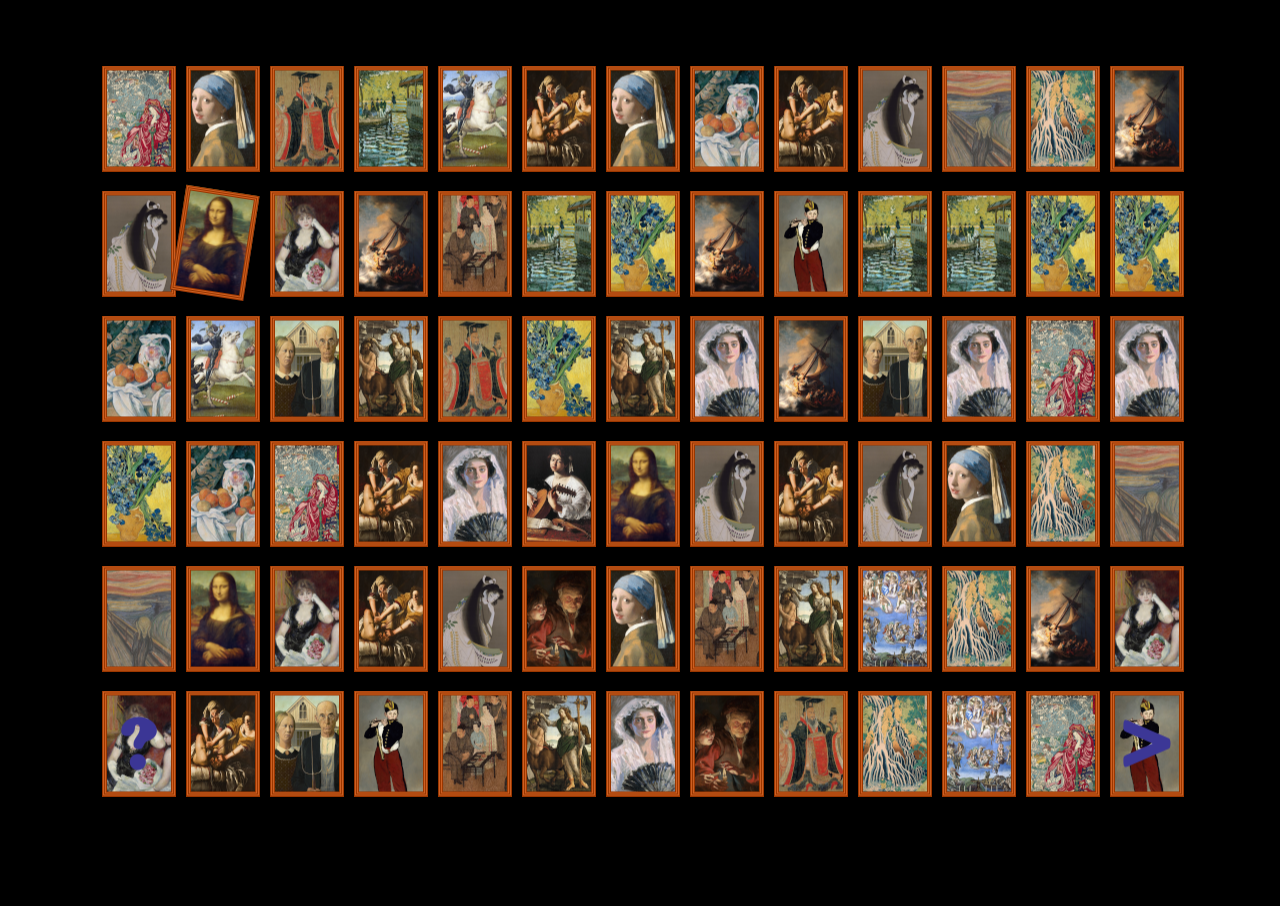
<file: index.html>
<html>
<head>
<title>As Hilo Turns</title>
<link rel="stylesheet" href="style.css">
<script src="createjs.min.js"></script>
<script src="paintings.js"></script>
<script src="hilo.js"></script>
</head>
<body onload="init();" id="body">
<canvas id="canvas">Hello world.</canvas>
</body>
</file>
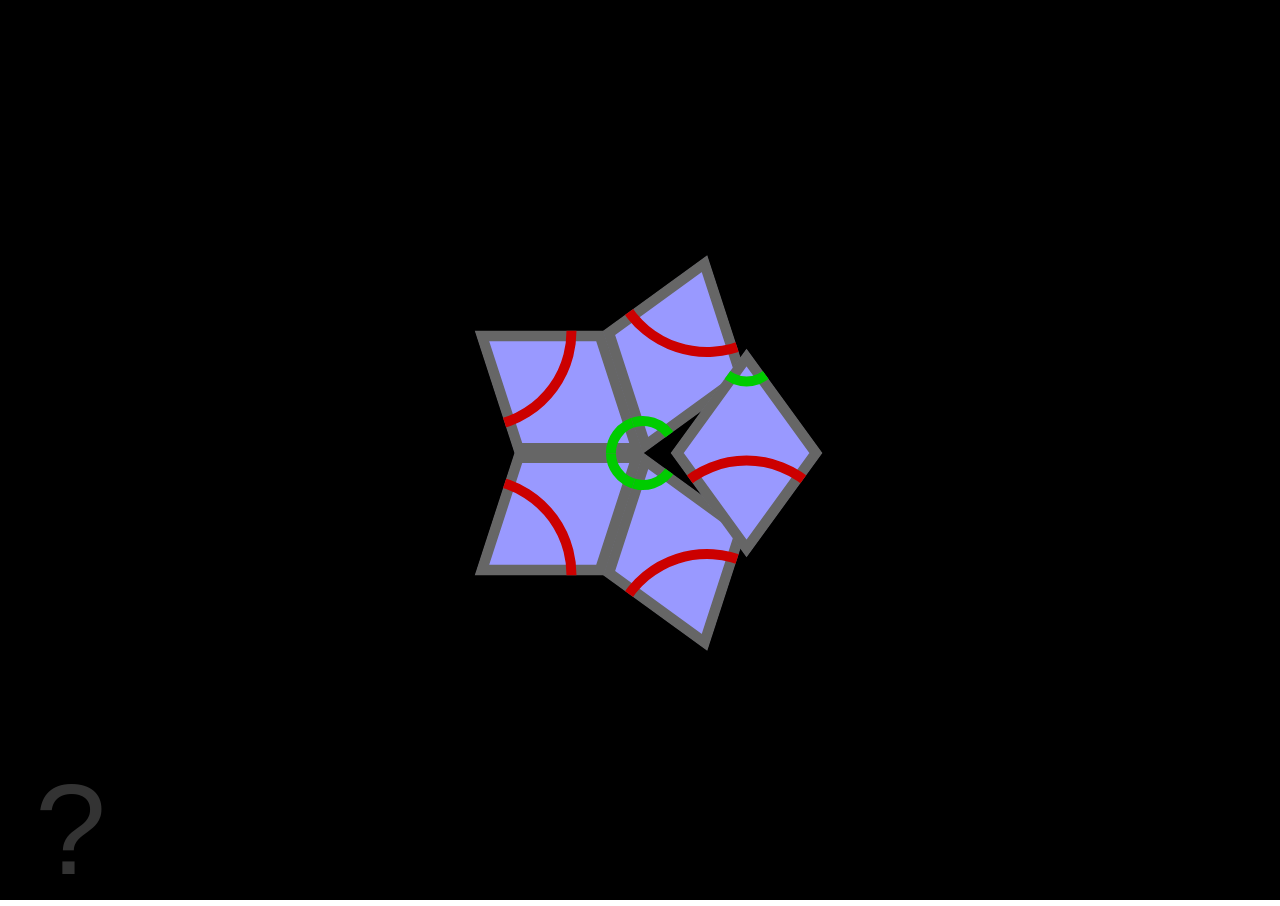
<file: dive/index.html>
<html>
<head>
<title>Dive</title>
<link rel="stylesheet" href="style.css">
<script src="../createjs.min.js"></script>
<script src="rhombus.js"></script>
<script src="dive.js"></script>
</head>
<body onload="init();" id="body">
<canvas id="canvas">Hello world.</canvas>
</body>
</file>
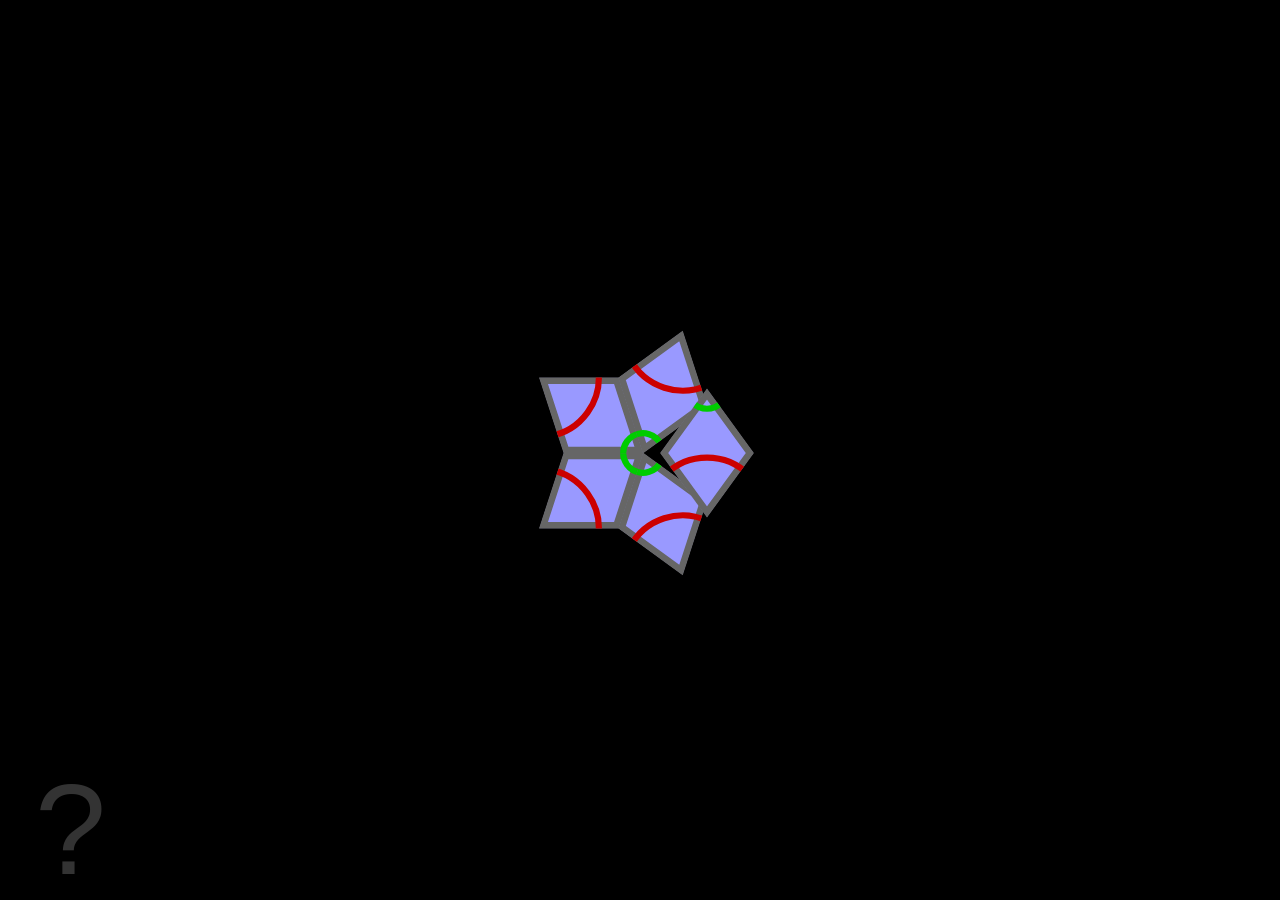
<file: dive/forever/index.html>
<html>
<head>
<title>Dive</title>
<link rel="stylesheet" href="../style.css">
<script src="../../createjs.min.js"></script>
<script src="../rhombus.js"></script>
<script src="../dive.js"></script>
</head>
<body onload="init(true);" id="body">
<canvas id="canvas">Hello world.</canvas>
</body>
</file>
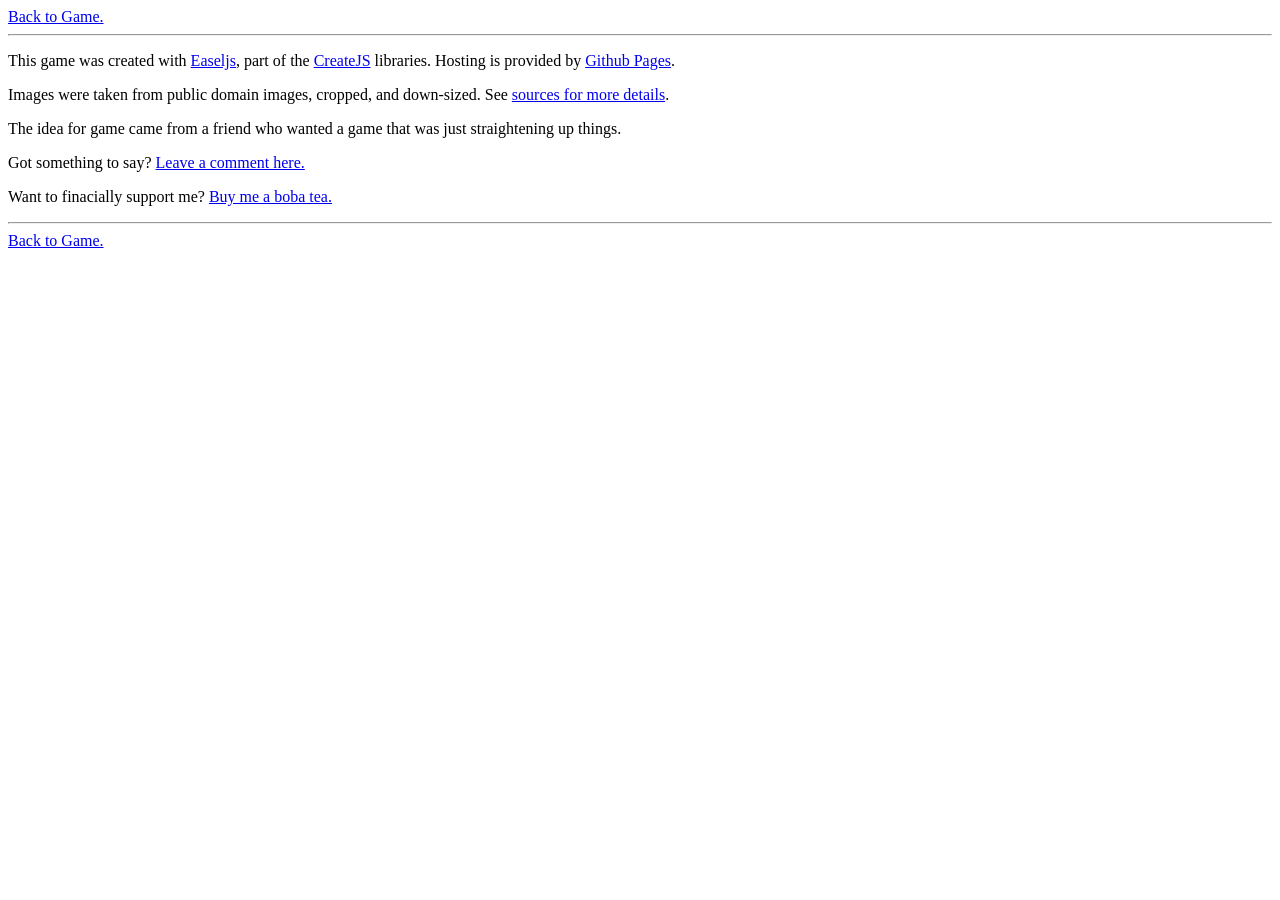
<file: info.html>
<html>
<head>
<title>
 	As Hilo Turns - About
</title>
</head>
<body>

<a href="index.html">Back to Game.</a>
<hr>
<p>
This game was created with <a href="https://createjs.com/easeljs">Easeljs</a>, part of the <a href="https://createjs.com/">CreateJS</a> libraries.  Hosting is provided by <a href="https://pages.github.com/">Github Pages</a>.
</p>
<p>
Images were taken from public domain images, cropped, and down-sized.  See <a href="sources.html">sources for more details</a>.
</p>
<p>
The idea for game came from a friend who wanted a game that was just straightening up things.
</p>
<p>
Got something to say?  
<a href="https://docs.google.com/forms/d/e/1FAIpQLSew2avD951Nu83gc7nm1rGOG8AsO9HCiba7H612BzzuLW0itg/viewform?usp=publish-editor">Leave a comment here.</a>
</p>
<p>
Want to finacially support me?  <a href="https://ko-fi.com/undefinedcornerstore">Buy me a boba tea.</a>
</p>
<hr>
<a href="index.html">Back to Game.</a>

</body>
</file>
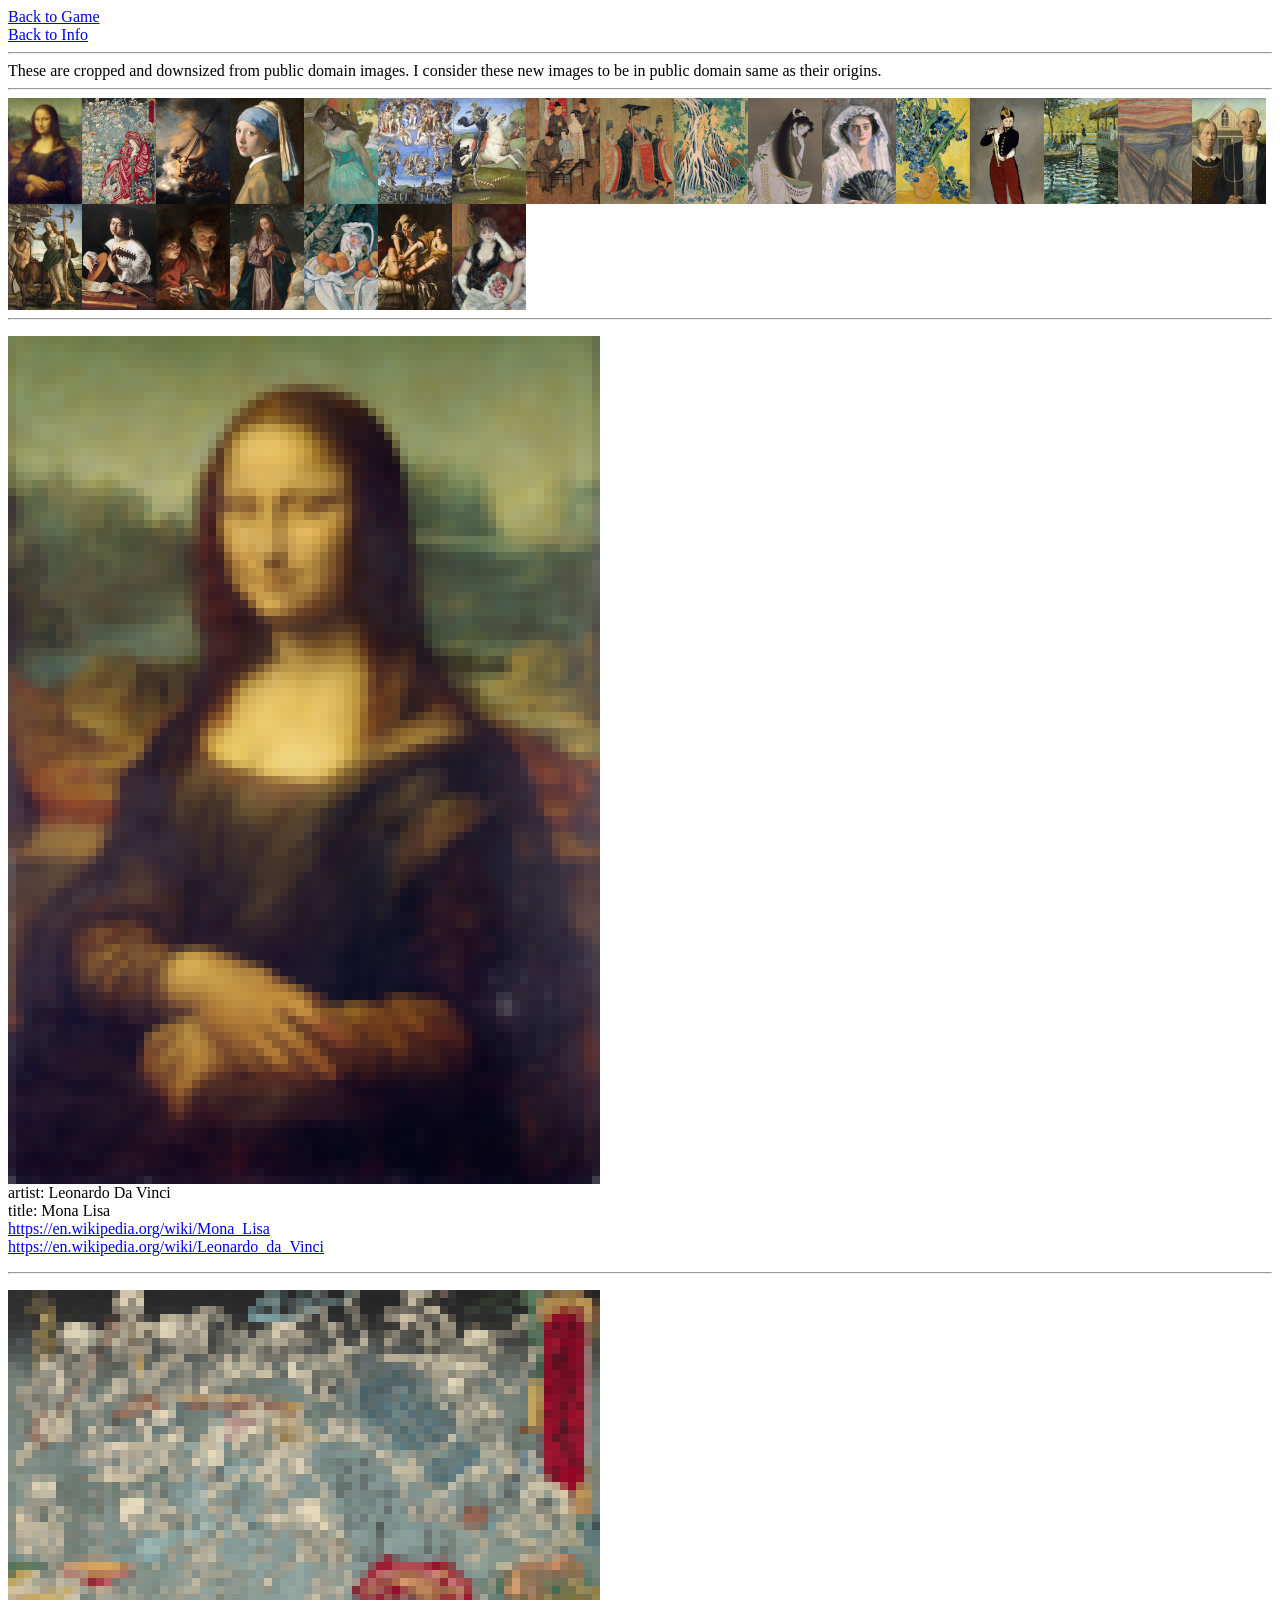
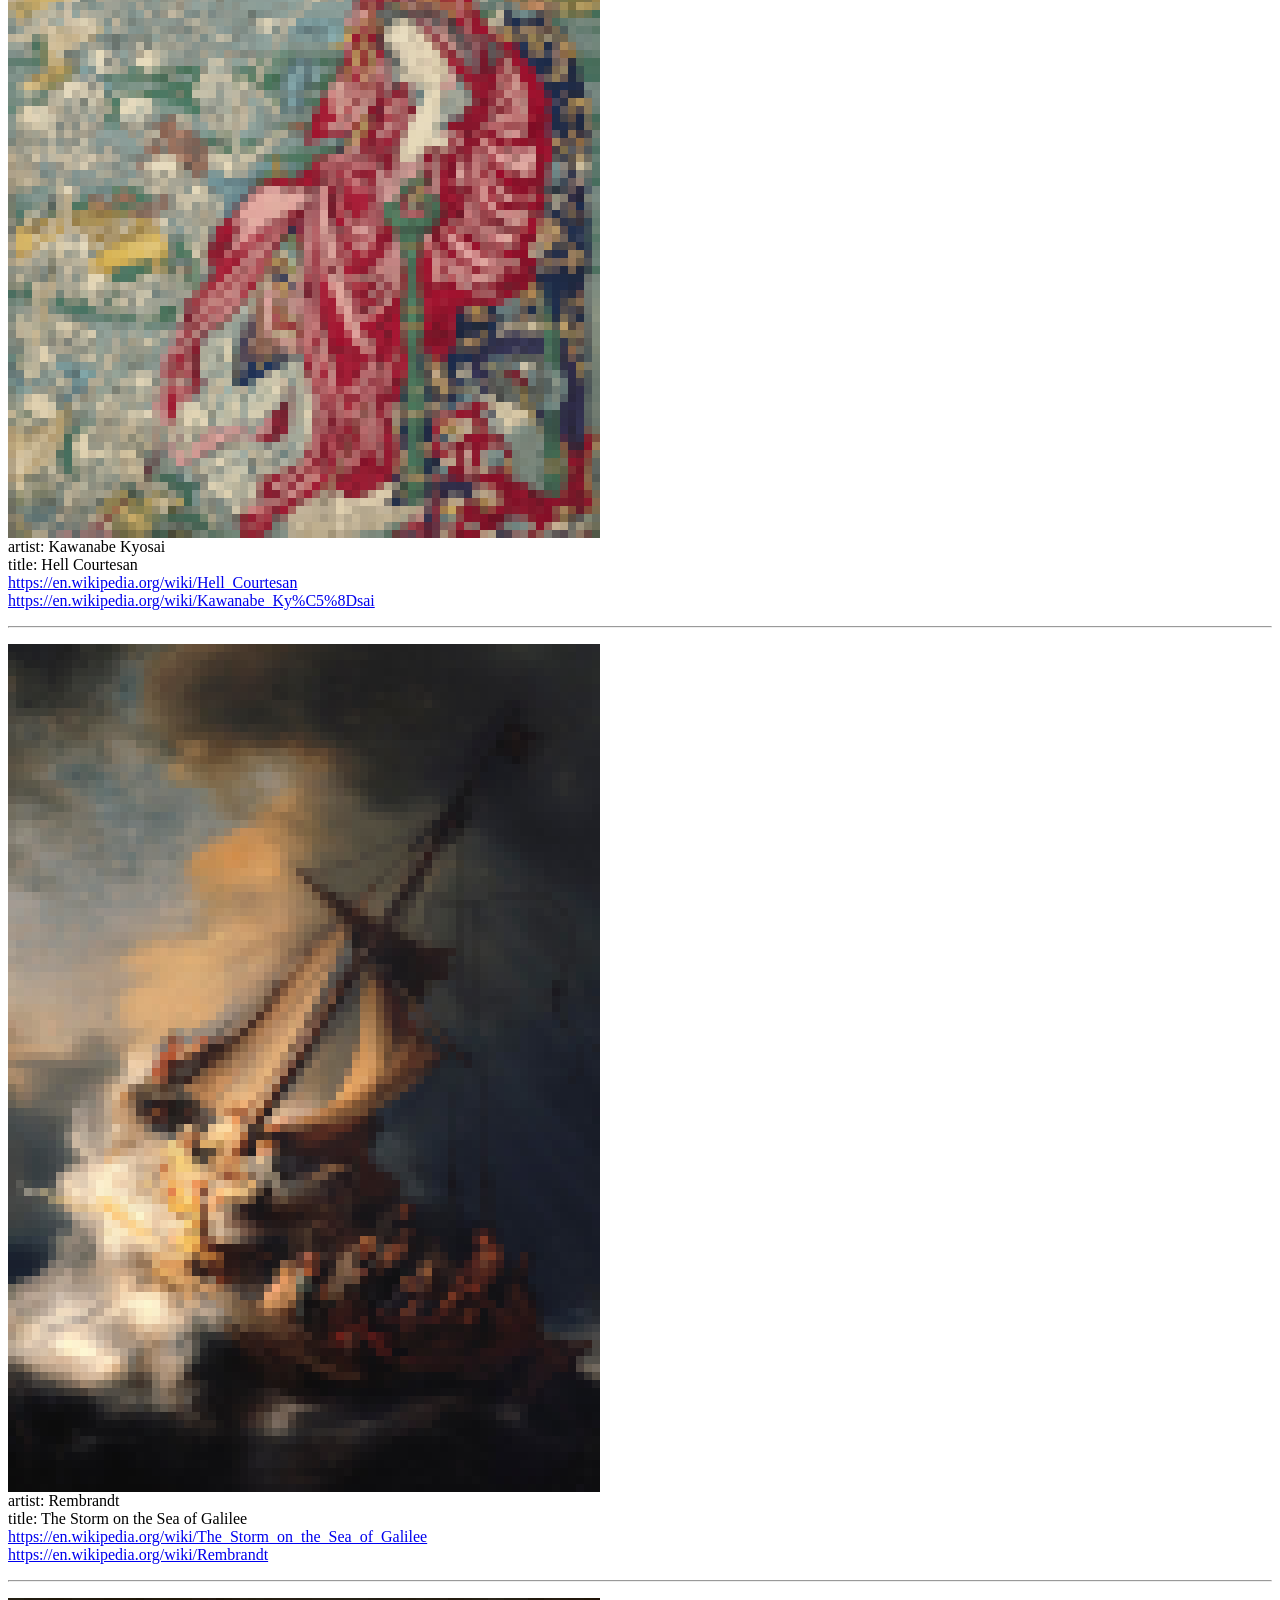
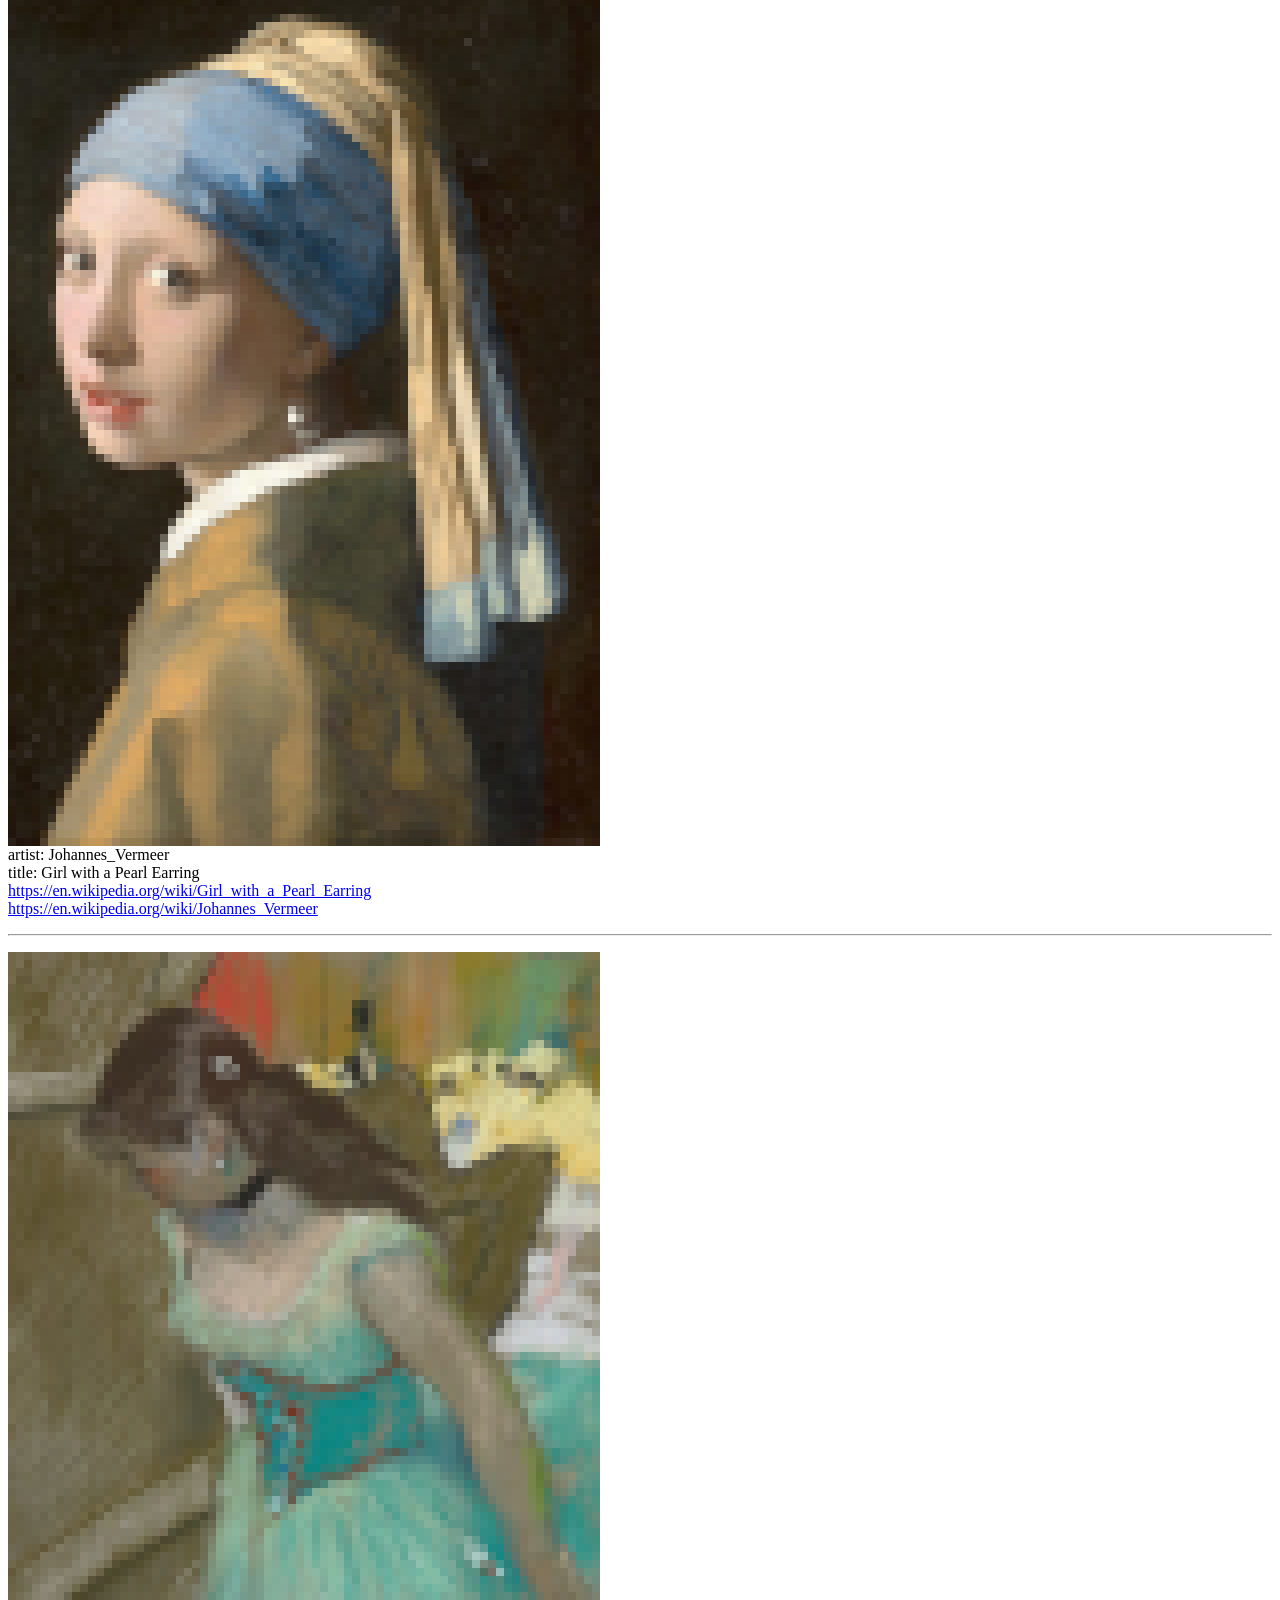
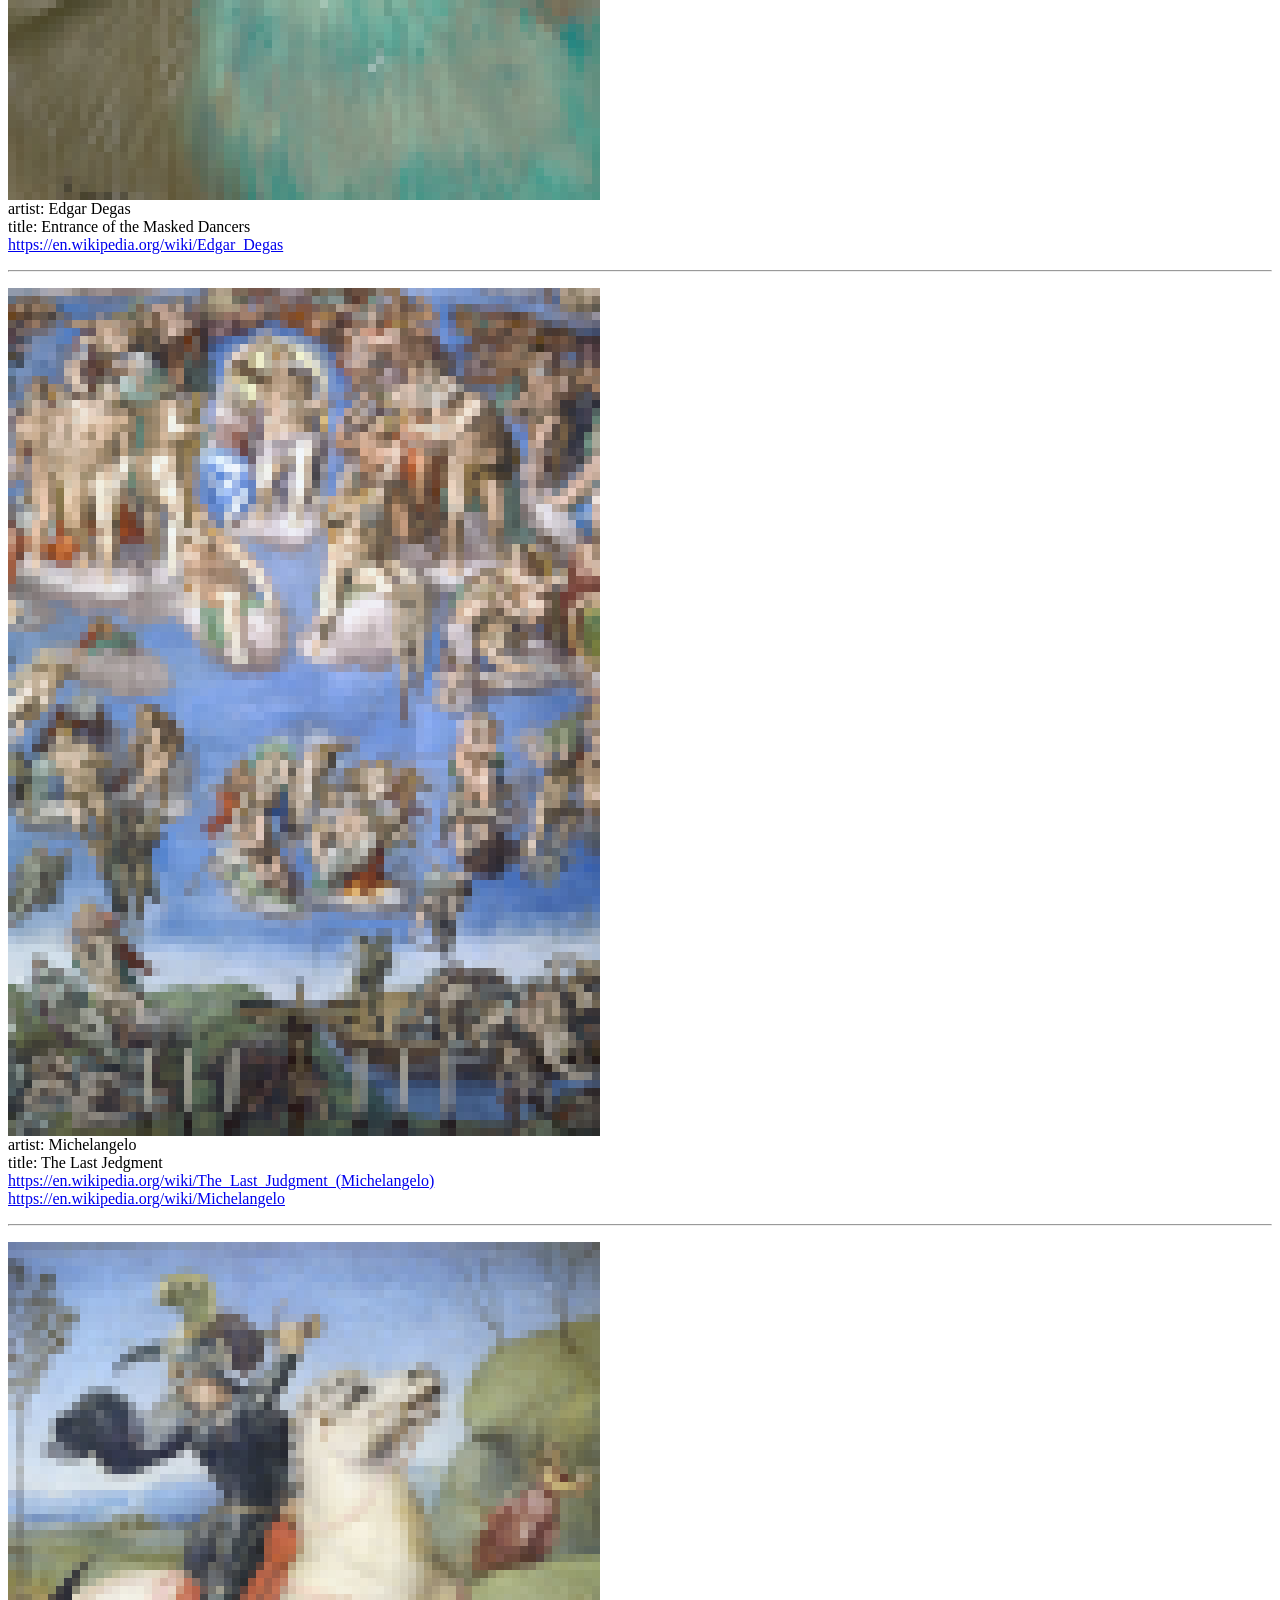
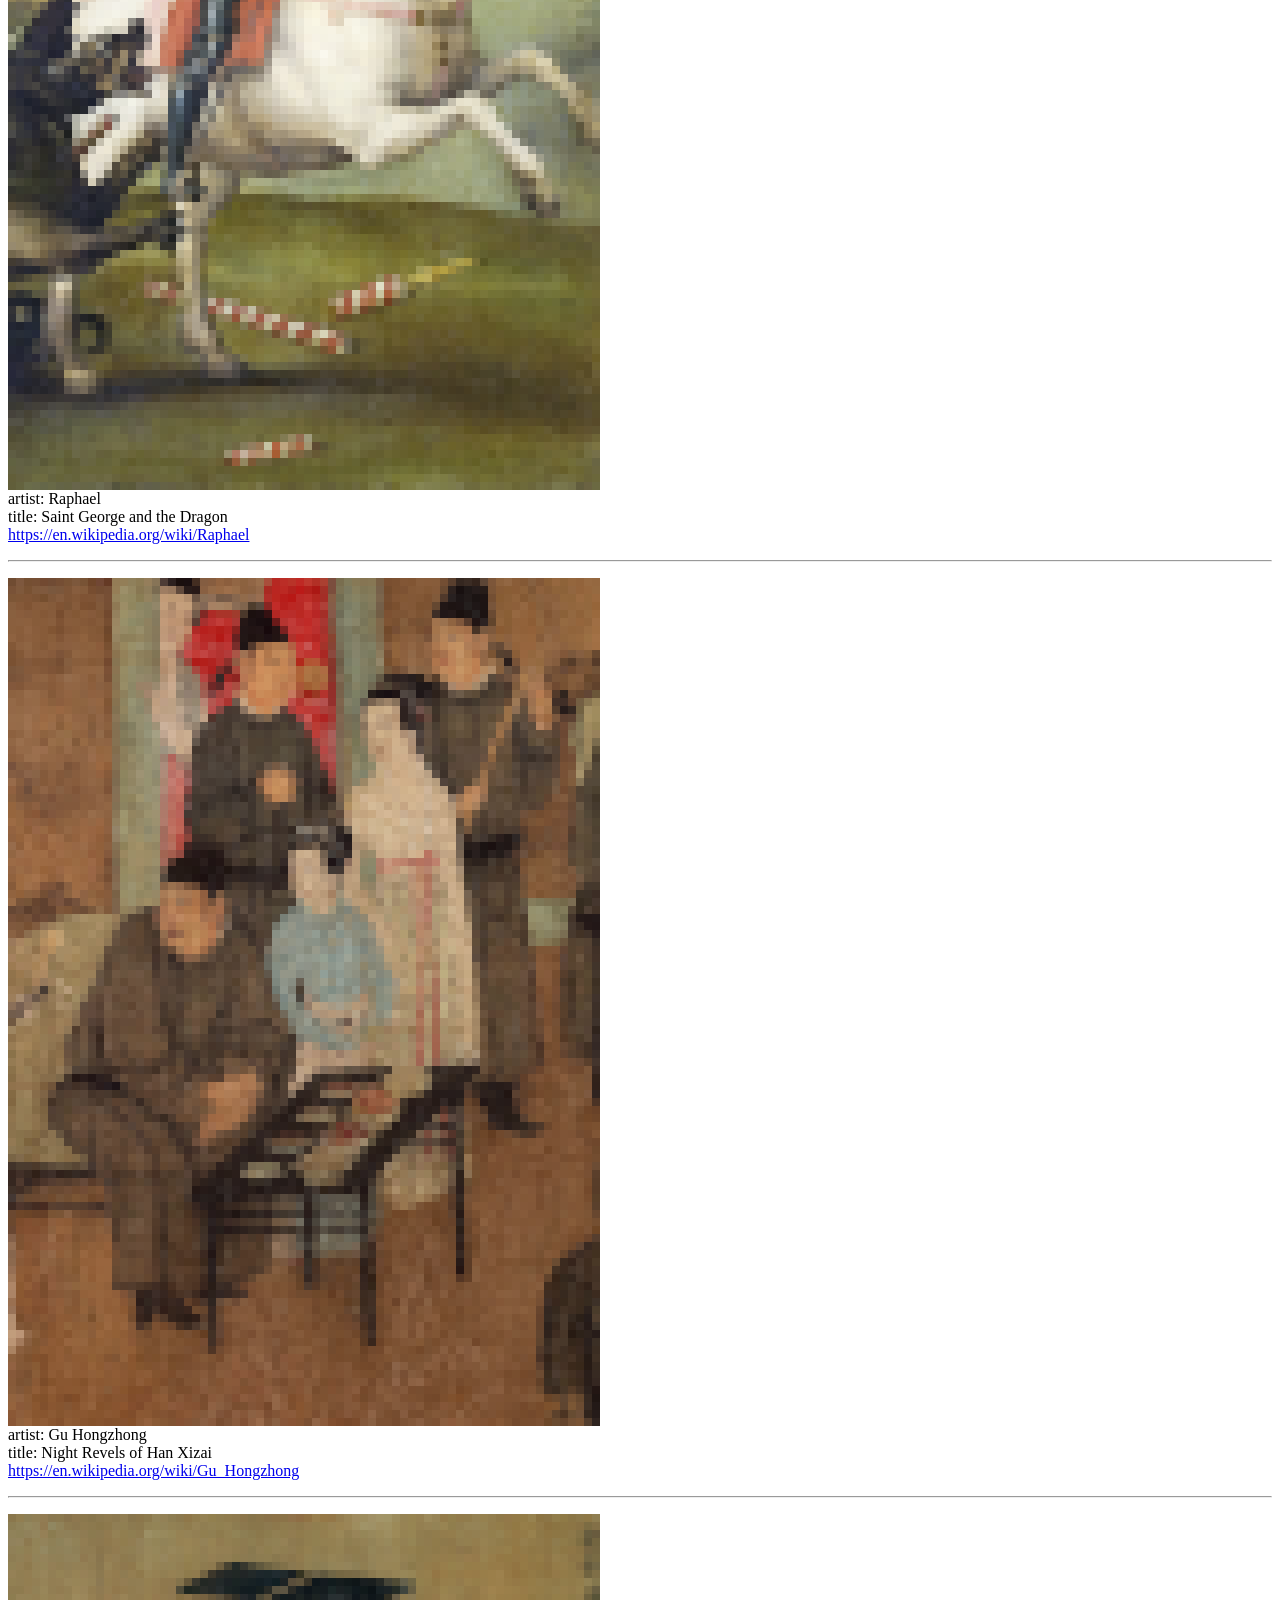
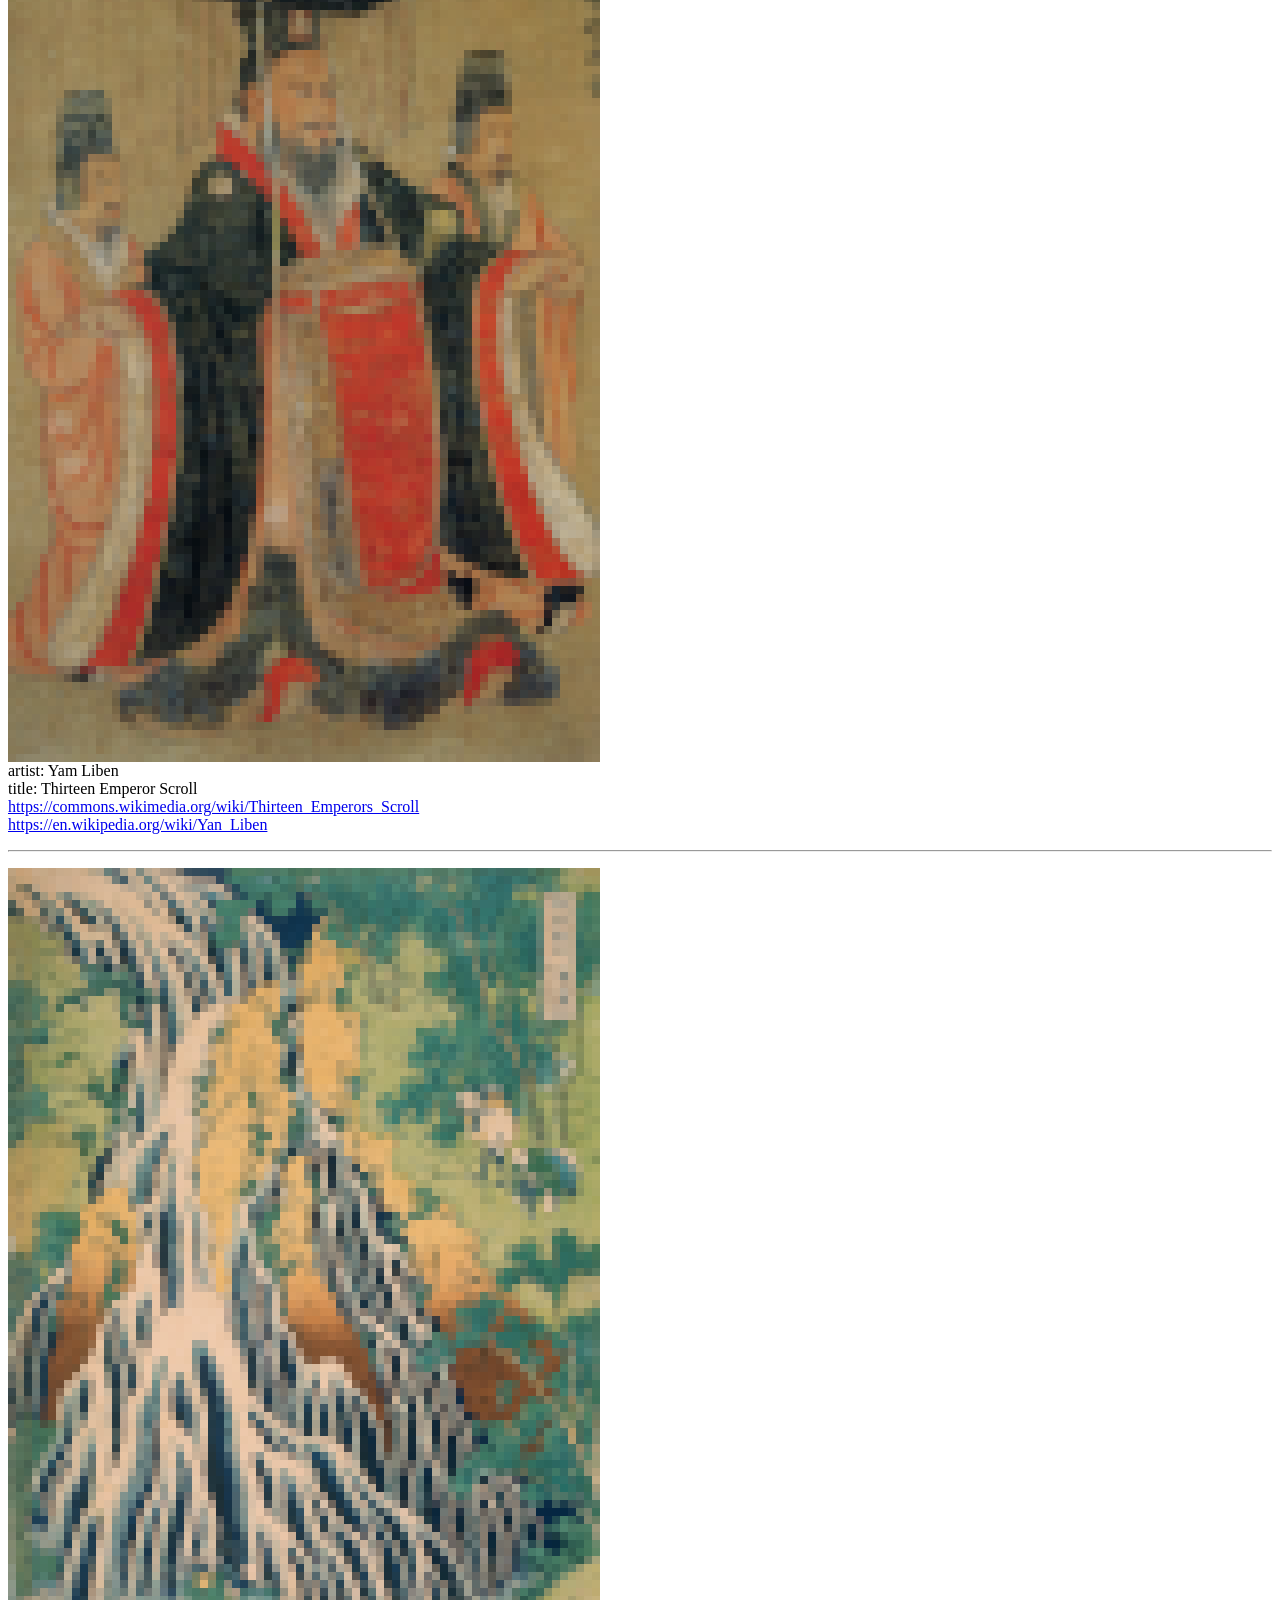
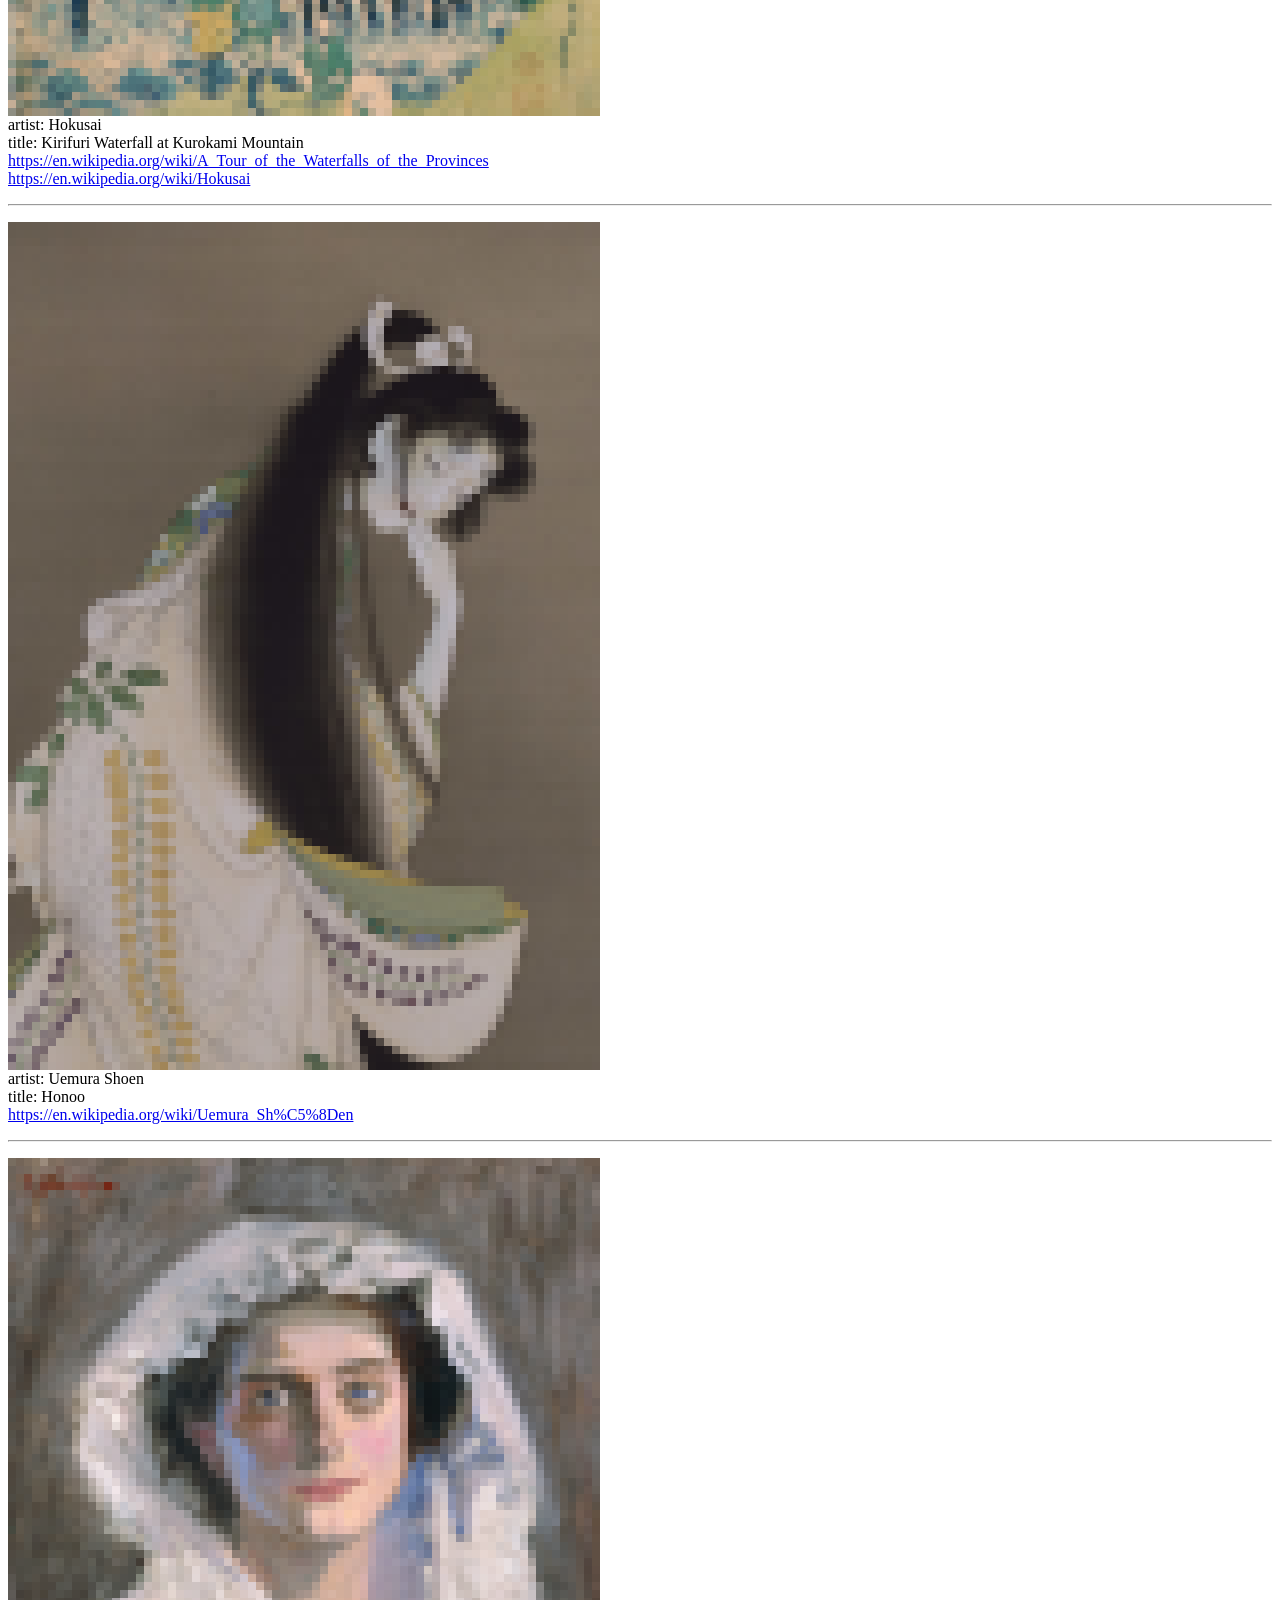
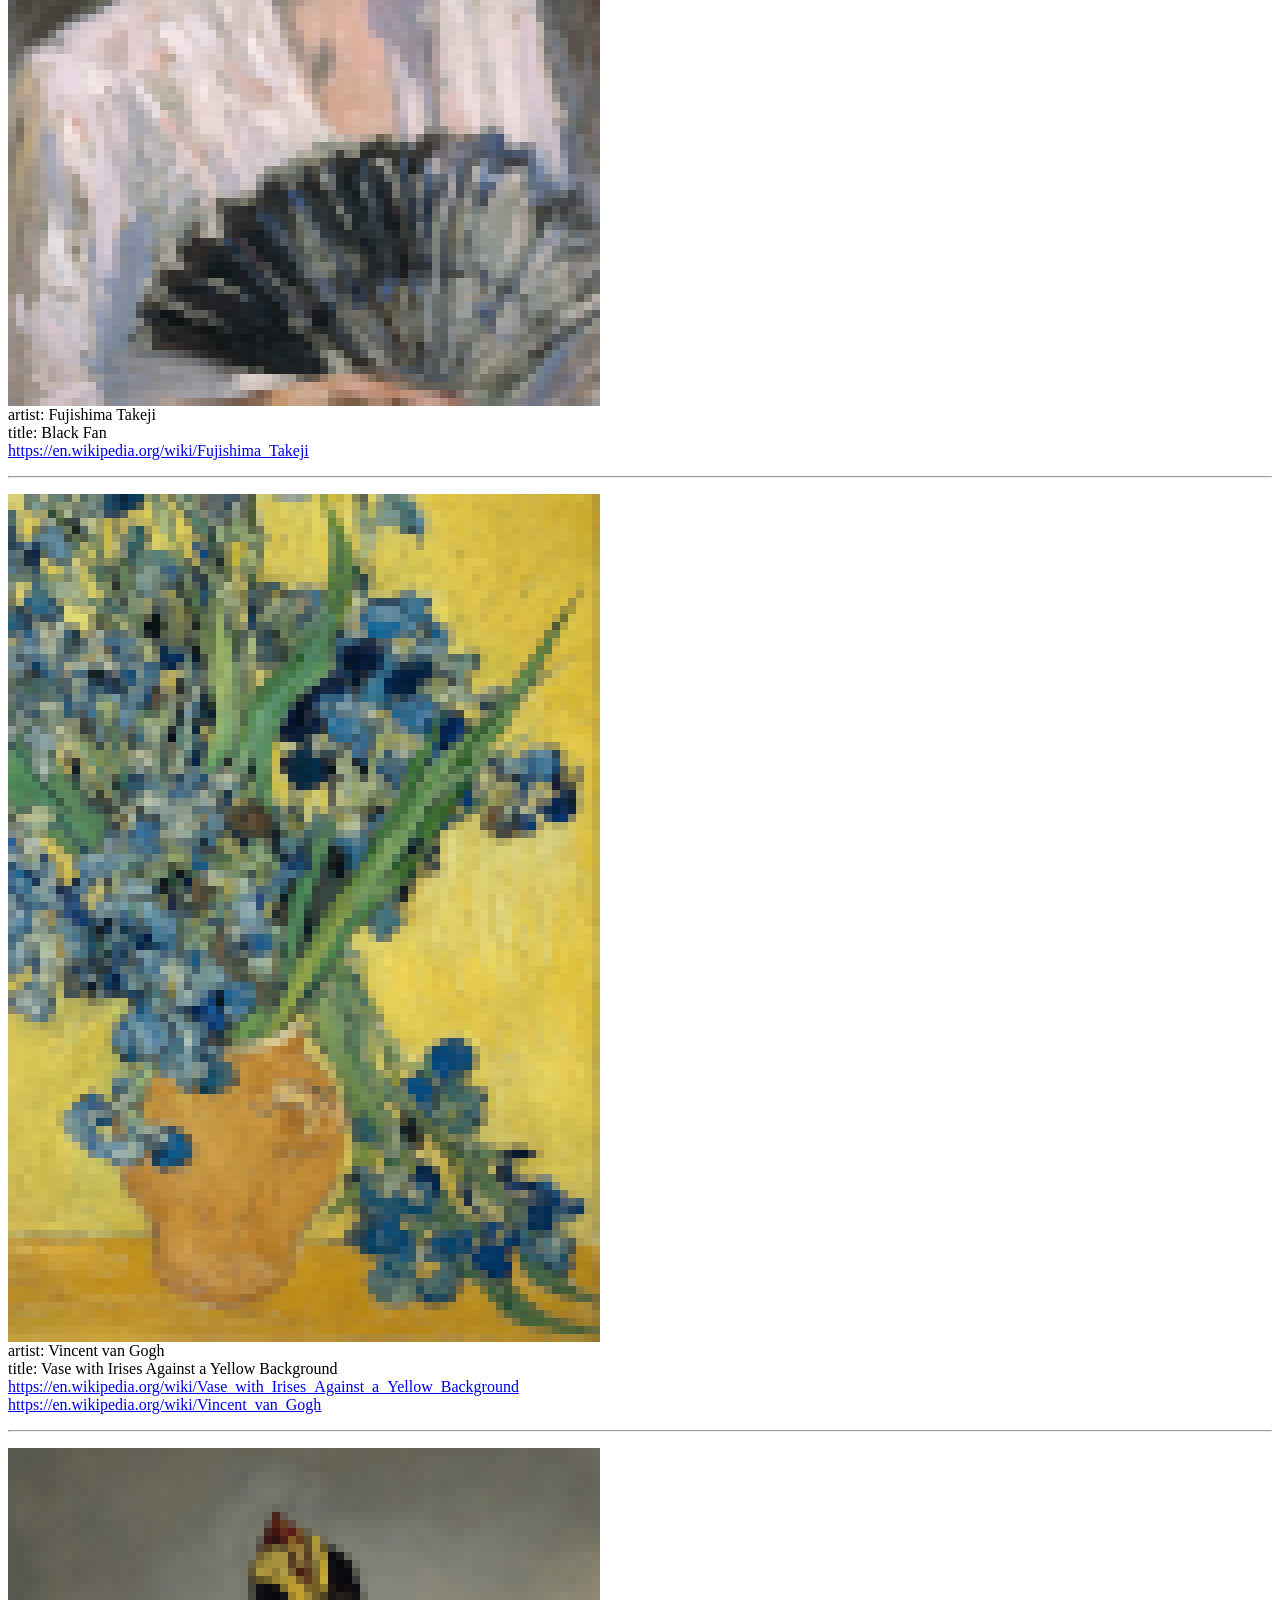
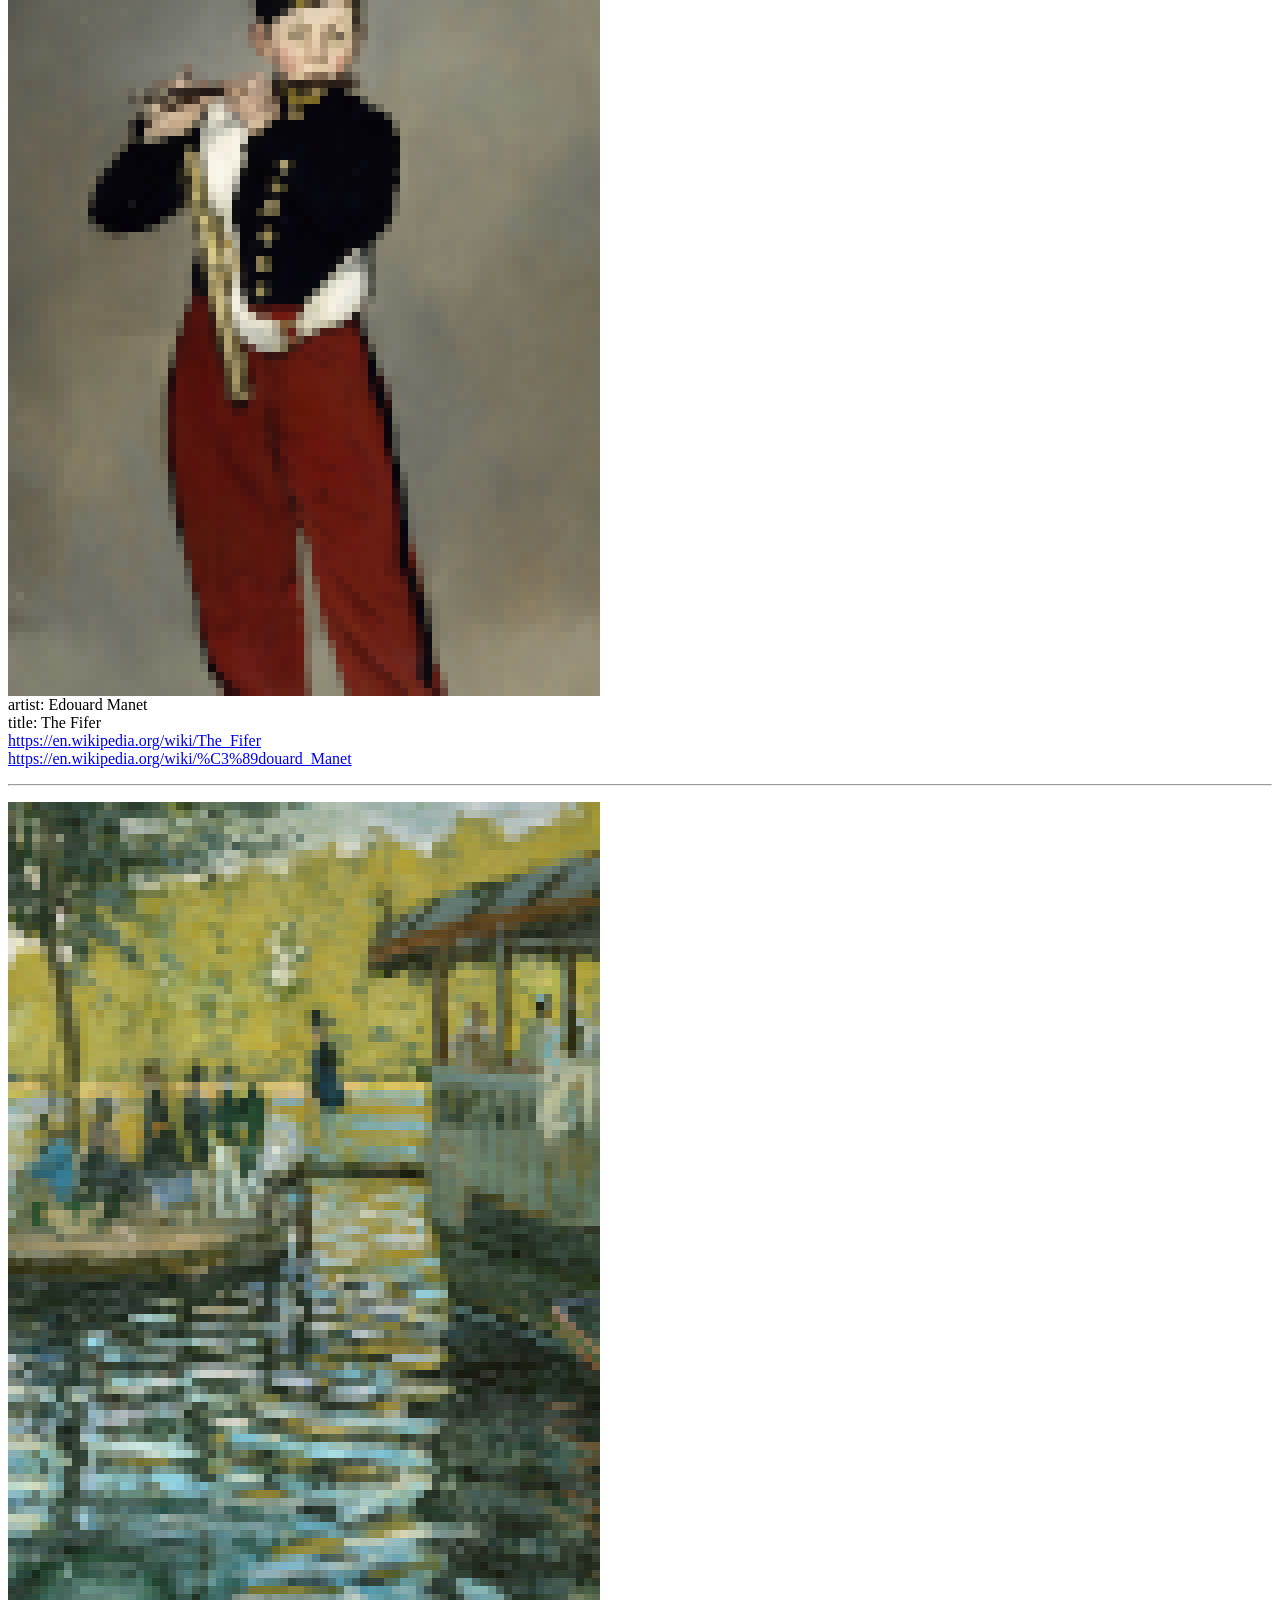
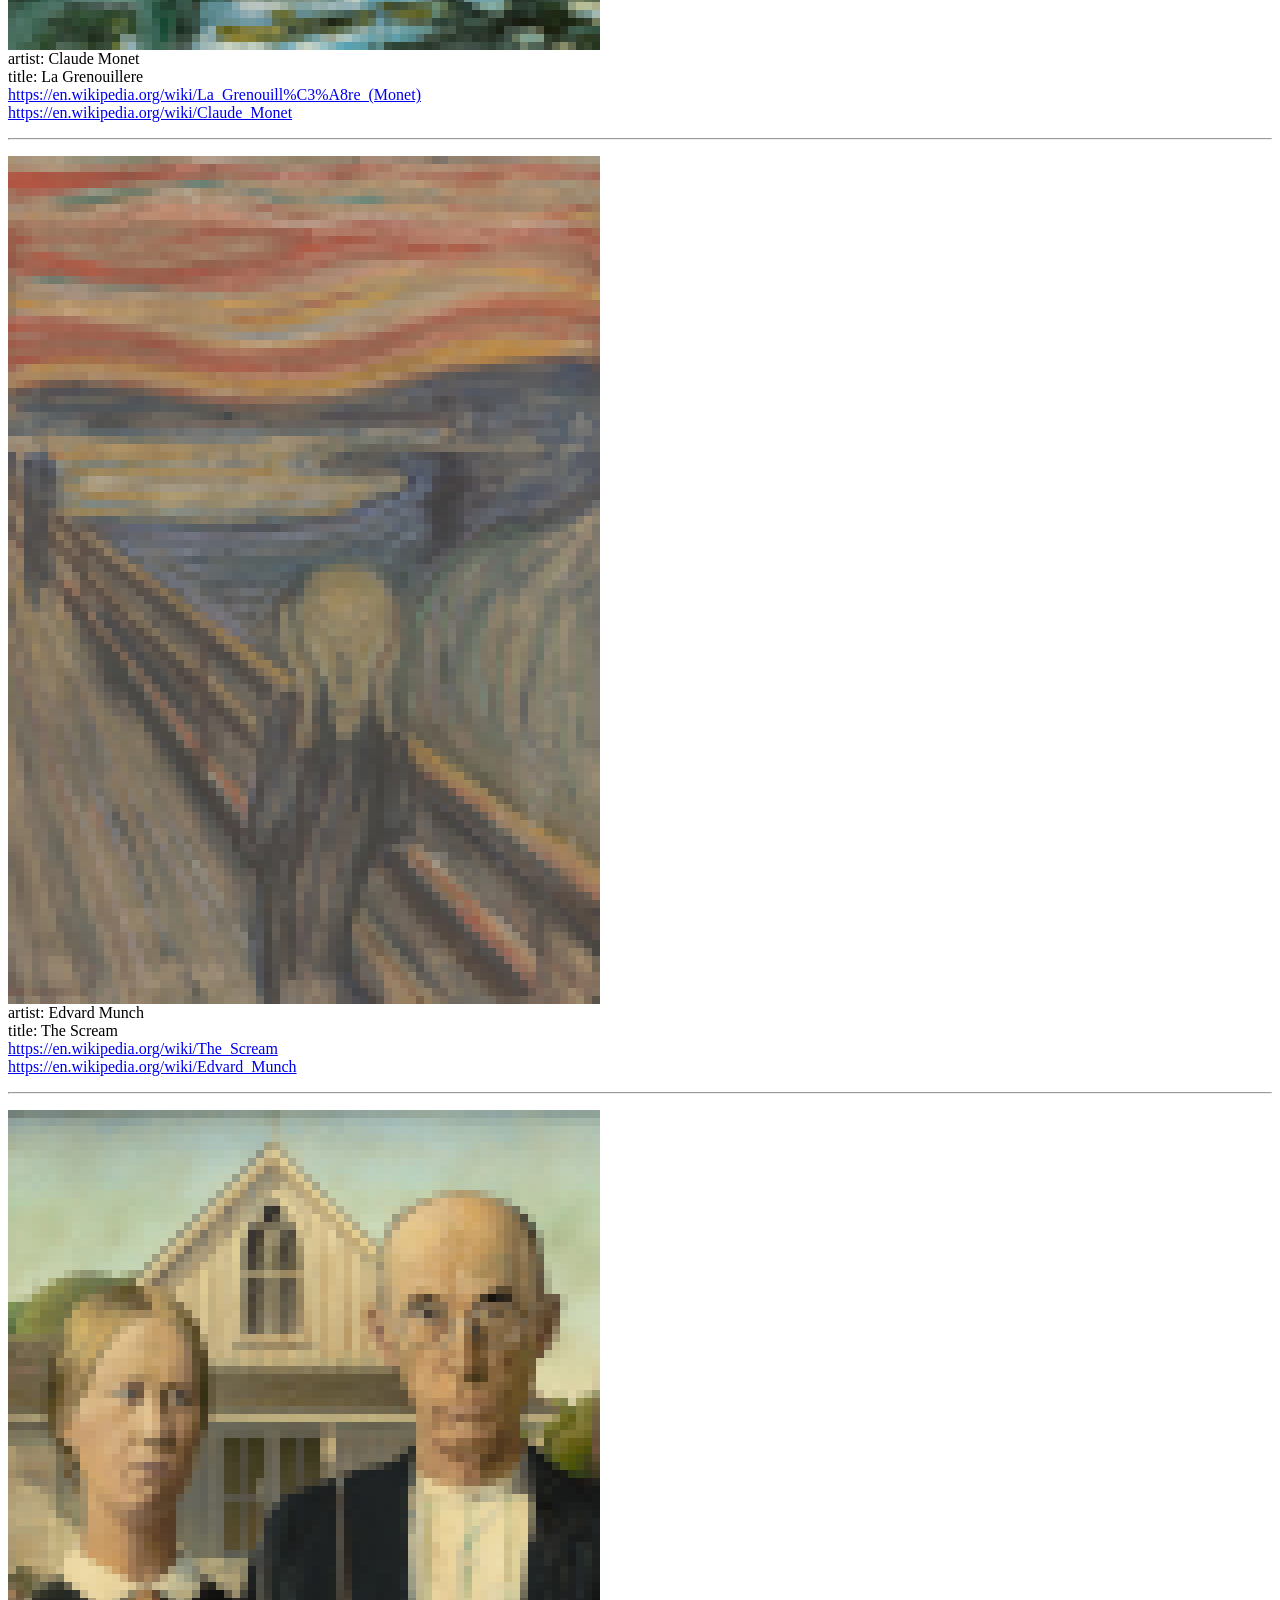
<file: sources.html>
<html>
<head>
<script src="paintings.js"></script>
<style>
  img {
    image-rendering: pixelated;
    image-rendering: crisp-edges;
  }
</style>
</head>
<body>
<a href="index.html">Back to Game</a><br>
<a href="info.html">Back to Info</a>
<hr>
These are cropped and downsized from public domain images.  I consider these new images to be in public domain same as their origins.
<hr>
<div id="mini"></div>
<hr>
<div id="list"></div>
<script>
  var scale = 8;
  var width = scale * 74;
  var height = scale * 106;
  var div = document.getElementById("list");
  var mini = document.getElementById("mini");

  var count = 0;
  paintings.forEach(painting => {
    count++;
    var jump = document.createElement("a");
    jump.href = "#painting" + count;

    var miniImage  = document.createElement("img");
    miniImage.src = painting.file;
    jump.append(miniImage);

    mini.append(jump);

    var outerP = document.createElement("p");
    outerP.id = "painting" + count;
    var image = document.createElement("img");

    image.src = painting.file;
    image.width = width;
    image.height = height;
    outerP.appendChild(image);
    outerP.append(document.createElement("br"));
    outerP.append("artist: ");
    outerP.append(painting.artist);
    outerP.append(document.createElement("br"));
    outerP.append("title: ");
    outerP.append(painting.title);
    painting.links.forEach(link => {
      outerP.append(document.createElement("br"));
      var a = document.createElement("a");
      a.href = link;
      a.append(link);
      outerP.append(a);
    });
    div.append(outerP);
    div.append(document.createElement("hr"));
  });

</script>
</body>
</html>
</file>
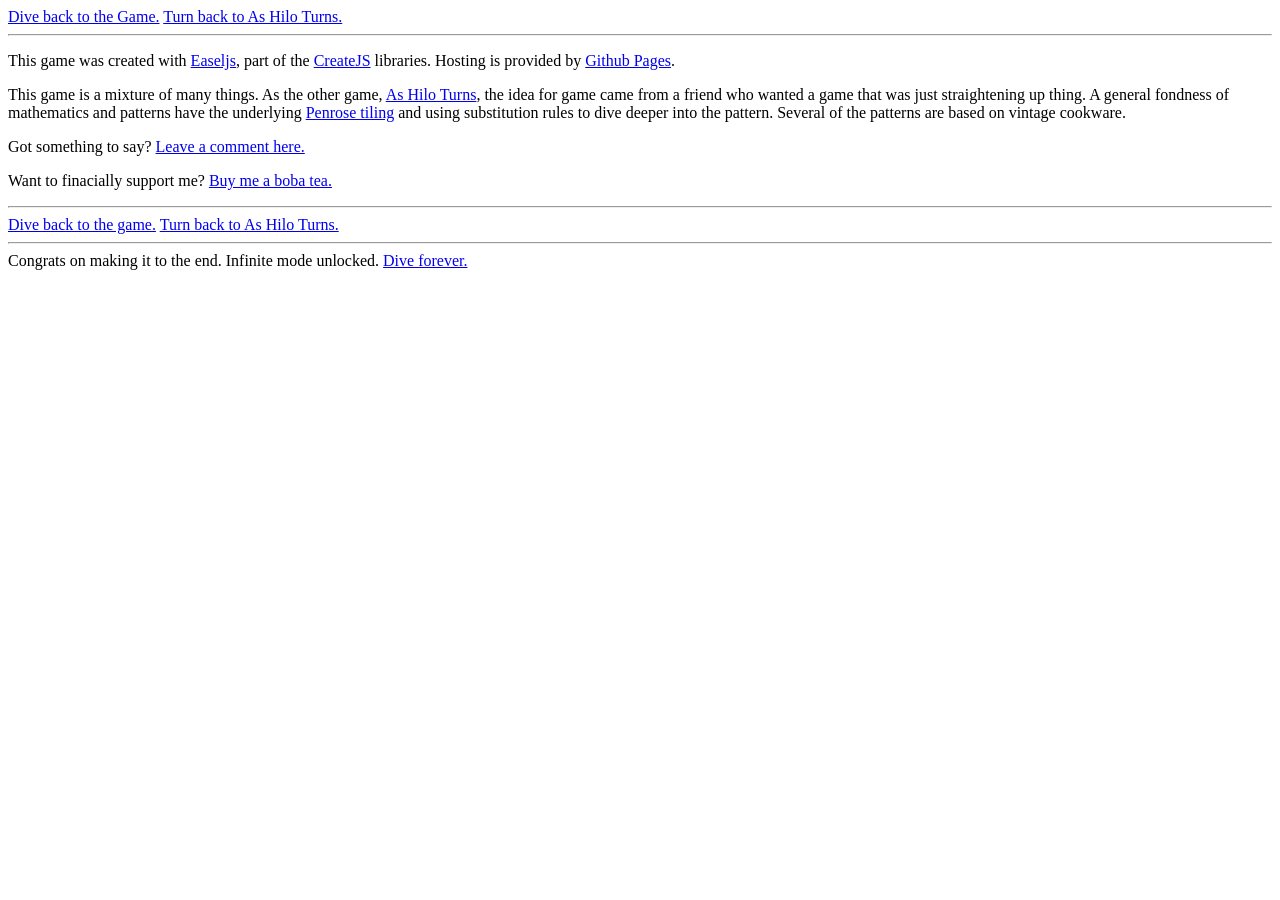
<file: dive/about.html>
<html>
<head>
<title>
 	As Hilo Turns - Dive - About
</title>
</head>
<body>

<a href="./">Dive back to the Game.</a>
<a href="../">Turn back to As Hilo Turns.</a>
<hr>
<p>
This game was created with <a href="https://createjs.com/easeljs">Easeljs</a>, part of the <a href="https://createjs.com/">CreateJS</a> libraries.  Hosting is provided by <a href="https://pages.github.com/">Github Pages</a>.
</p>
<p>
This game is a mixture of many things.  As the other game, <a href="../">As Hilo Turns</a>, the idea for game came from a friend who wanted a game that was just straightening up thing.  A general fondness of mathematics and patterns have the underlying <a href="https://en.wikipedia.org/wiki/Penrose_tiling">Penrose tiling</a> and using substitution rules to dive deeper into the pattern.  Several of the patterns are based on vintage cookware.
</p>
<p>
Got something to say?  
<a href="https://docs.google.com/forms/d/e/1FAIpQLSew2avD951Nu83gc7nm1rGOG8AsO9HCiba7H612BzzuLW0itg/viewform?usp=publish-editor">Leave a comment here.</a>
</p>
<p>
Want to finacially support me?  <a href="https://ko-fi.com/undefinedcornerstore">Buy me a boba tea.</a>
</p>
<hr>
<a href="./">Dive back to the game.</a>
<a href="../">Turn back to As Hilo Turns.</a>
<hr>
Congrats on making it to the end.  Infinite mode unlocked.
<a href="./forever">Dive forever.</a>

</body>
</file>
<file: style.css>
html,
body {
  height: 100%;
  text-align: center;
  margin: 0 !important;
  padding: 0 !important;
  /*overflow: hidden;*/
}

canvas {
  border: solid;
  background: black;
}
</file>
<file: dive/style.css>
html,
body {
  height: 100%;
  text-align: center;
  margin: 0 !important;
  padding: 0 !important;
  overflow: hidden;
}

canvas {
  border: solid;
  background: black;
  touch-action: none;
}
</file>
